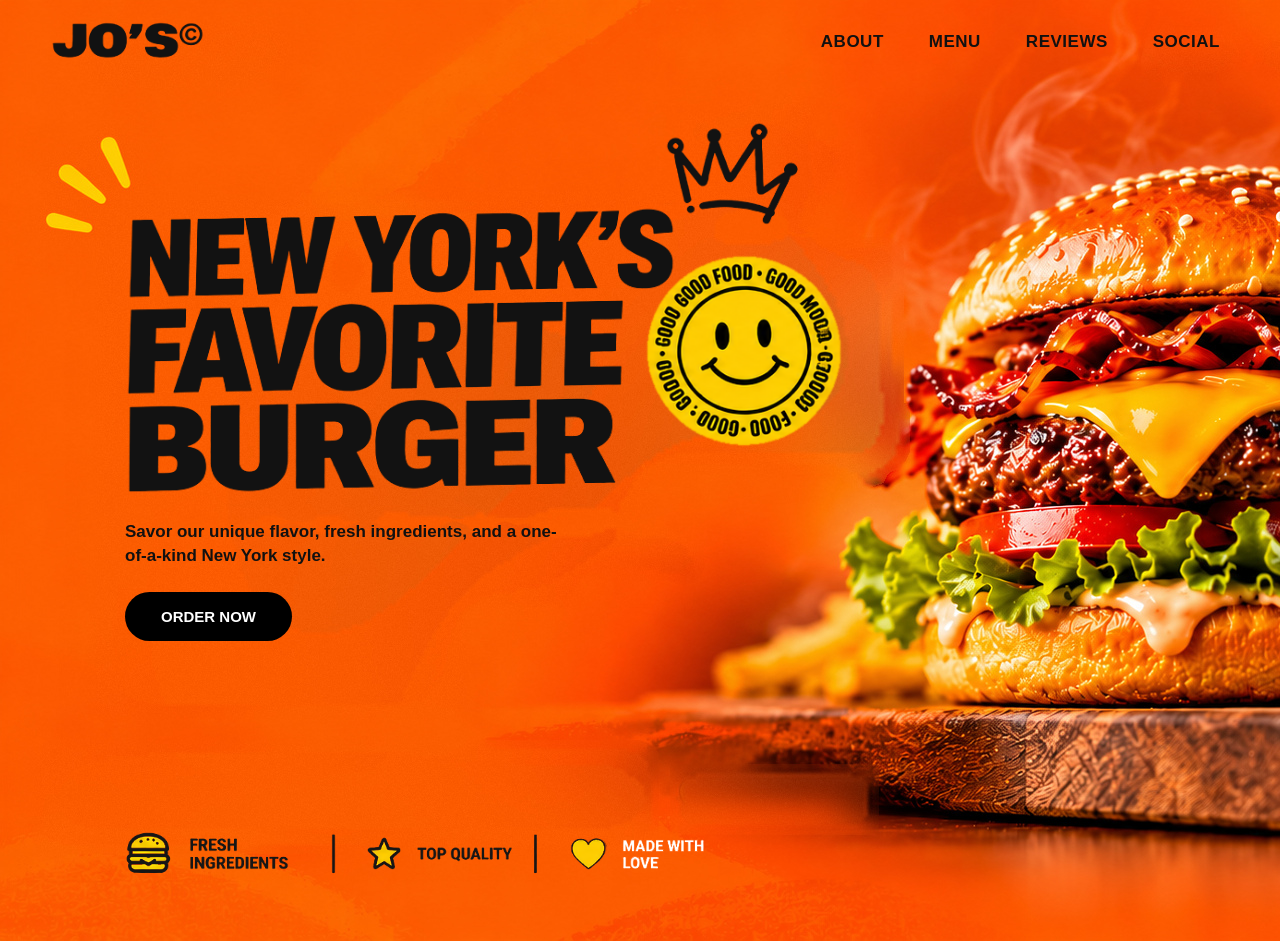
<file: index.html>
<!DOCTYPE html>
<html lang="br-pt">
<head>
    <meta charset="UTF-8">
    <meta name="viewport" content="width=device-width, initial-scale=1.0">
    <title>Jo's</title>
    <link rel="stylesheet" href="styles.css">
</head>
<body>
    <img src="hamburguer-fundo-laranja-riscos.jpg" alt="imagem de fundo">
    <header class="site-header">
    <!-- Logo como Imagem Única -->
    <a href="#" class="logo">
        <img src="logo-jos.png" alt="JO'S Logo">
    </a>

    <!-- Menu de Navegação -->
    <nav class="nav-menu">
        <a href="#about">About</a>
        <a href="#menu">Menu</a>
        <a href="#reviews">Reviews</a>
        <a href="#social">Social</a>
    </nav>
</header>
    <main>
        <section>
            <img src="titulo-new-york.png"  width="600px" alt="texto destacado">
            <p>Savor our unique flavor, fresh ingredients, and a one-of-a-kind New York style.</p>
            <button>ORDER NOW</button>
        </section>
         
    </main>
    <footer>
        <img src="faixa-beneficios.png" alt="faixa de beneficios">
    </footer>
    
</body>
<script src="script.js" defer></script>
</html>
</file>
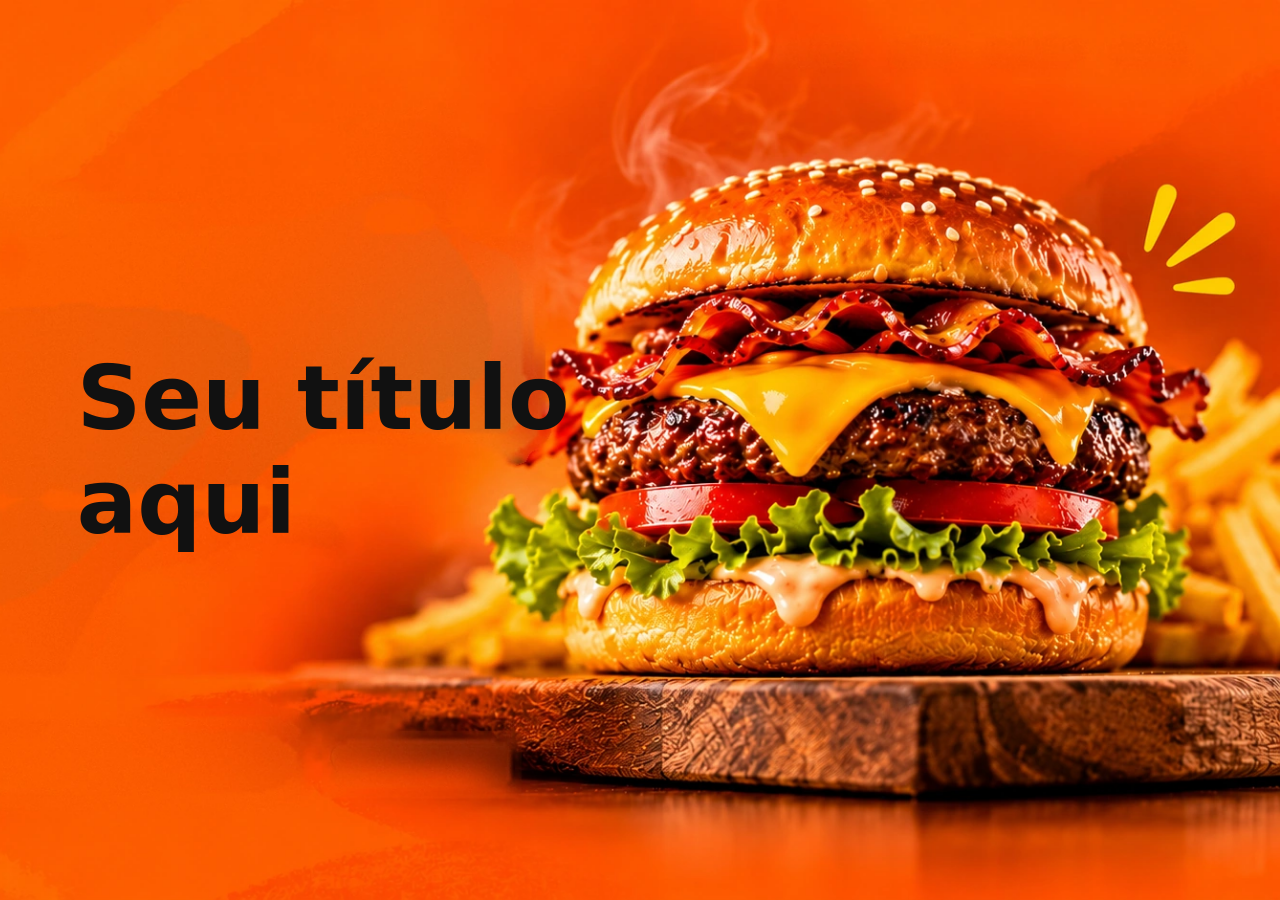
<file: index-riscos.html>
<!doctype html>
<html lang="pt-BR">
<head>
<meta charset="utf-8">
<meta name="viewport" content="width=device-width, initial-scale=1">
<title>Hero com hambúrguer</title>
<style>
  html, body { margin: 0; height: 100%; }
  .hero {
    min-height: 100vh;
    background: #ff6a00 url("hamburguer-fundo-laranja-riscos.webp") right center / cover no-repeat;
    display: flex; align-items: center; padding: 0 6vw;
    font-family: system-ui, sans-serif;
  }
  /* Coloque aqui seu título, texto e botão */
  .hero h1 { margin: 0; font-size: clamp(2.5rem, 7vw, 6rem); color: #111; max-width: 10ch; }
</style>
</head>
<body>
  <section class="hero"><h1>Seu título aqui</h1></section>
</body>
</html>
</file>
<file: styles.css>
* {
  margin: 0;
  padding: 0;
  box-sizing: border-box;
}

.Fundo-image {
  position: absolute;
  width: 100%;
  height: 100vh; /* 100vh garante que a imagem cubra toda a altura da tela, eliminando o buraco branco */
  object-fit: cover;
  z-index: -1;
}

/* Configuração geral do Header */
.site-header {
    width: 100%;
    display: flex;
    justify-content: space-between;
    align-items: center;
    padding-top: 20px;
    padding-left: 50px;
    padding-right: 50px;
    position: absolute;
    top: 0;
    left: 0;
    z-index: 10;
}

.site-header .logo img {
    height: 40px;
    width: auto;
}

/* MENU IDÊNTICO AO PROJETO: Maiúsculo, negrito e cor forte */
.site-header .nav-menu {
    display: flex;
    gap: 25px; 
}

.site-header .nav-menu a {
    color: #111111; 
    text-decoration: none;
    font-family:'Poppins', sans-serif;
    font-size: 17px;
    font-weight: 800;           /* Letra encorpada igual ao projeto */
    text-transform: uppercase;  /* Força maiúsculas (ABOUT, MENU...) */
    letter-spacing: 0.5px;
    padding: 5px 10px;
    transition: opacity 0.3s ease;
}

.site-header .nav-menu a:hover {
    opacity: 0.7;
}

/* BLOCO RESTAURADO: Trava o conteúdo principal no lugar correto */
section {
    position: absolute;
    top: 120px;         
    left: 125px;        
    display: flex;
    flex-direction: column;
    align-items: flex-start;
    z-index: 5;
}

/* TAMANHO REAL E FORÇADO DO LETREIRO */
section img {
    width: 720px;       
    max-width: none;    
    height: auto;       
    margin-bottom: 25px;
}

/* Parágrafo descritivo */
section p {
    color: #111111;
    font-family: 'Poppins',sans-serif;
    font-size: 17px;
    font-weight: 600;
    line-height: 1.4;
    max-width: 450px;
    margin: 0 0 25px 0;
}

/* Botão "ORDER NOW" */
section button {
    background-color: #000000;
    color: #ffffff;
    border: none;
    padding: 16px 36px;
    font-size: 15px;
    font-weight: bold;
    border-radius: 50px;
    cursor: pointer;
    display: flex;
    align-items: center;
    gap: 10px;
    transition: transform 0.2s ease;
}

section button:hover {
    transform: scale(1.03);
}

/* Correção definitiva do Rodapé na base */
footer {
    position: absolute;
    bottom: 25px;       
    left: 125px;        
    z-index: 5;
}

footer img {
    width: 100%;
    max-width: 580px;   
    height: auto;
    display: block;
}
</file>
